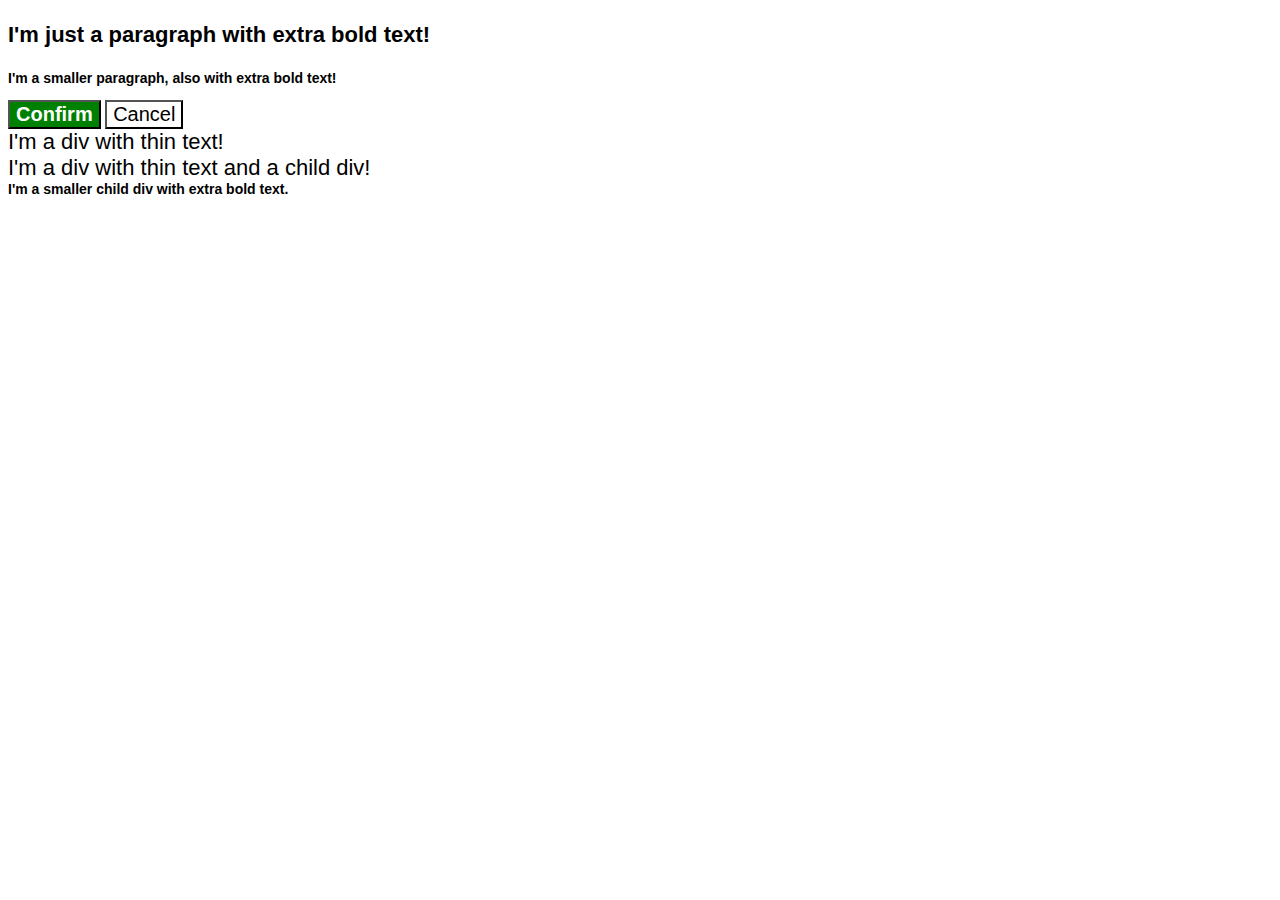
<file: foundations/cascade/01-cascade-fix/index.html>
<!DOCTYPE html>
<html lang="en">
  
  <head>
    <meta charset="UTF-8">
    <meta http-equiv="X-UA-Compatible" content="IE=edge">
    <meta name="viewport" content="width=device-width, initial-scale=1.0">
    <title>Fix the Cascade</title>
    <link rel="stylesheet" href="style.css">
  </head>
  <body>
    <p class="para">I'm just a paragraph with extra bold text!</p>
    <p class="para small-para">I'm a smaller paragraph, also with extra bold text!</p>

    <button id="confirm-button" class="button confirm">Confirm</button>
    <button id="cancel-button" class="button cancel">Cancel</button>

    <div class="text">I'm a div with thin text!</div>
    <div class="text">I'm a div with thin text and a child div!
      <div class="text child">I'm a smaller child div with extra bold text.</div>
    </div>
  </body>
</html>
</file>
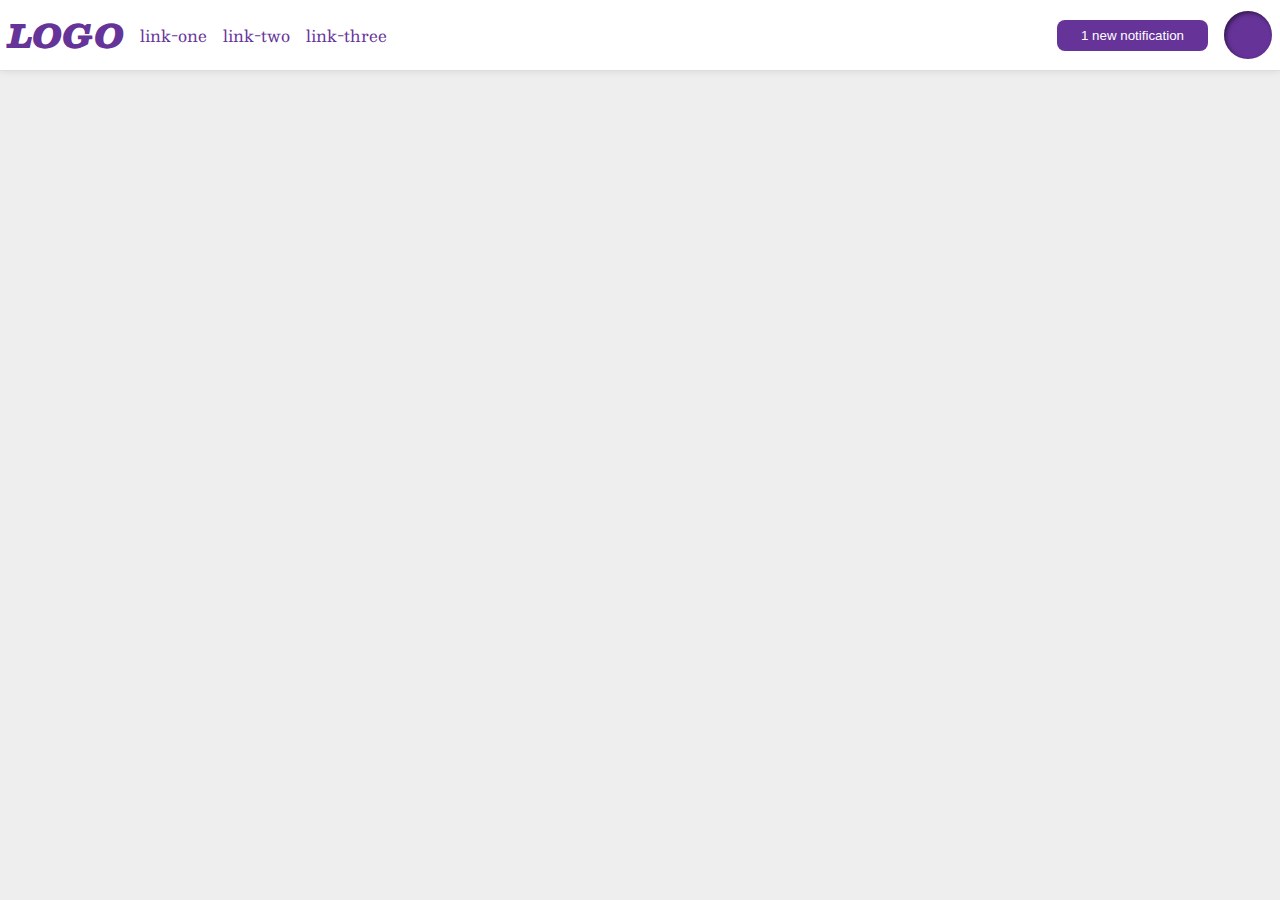
<file: foundations/flex/03-flex-header-2/index.html>
<!DOCTYPE html>
<html lang="en">
  <head>
    <meta charset="UTF-8">
    <meta http-equiv="X-UA-Compatible" content="IE=edge">
    <meta name="viewport" content="width=device-width, initial-scale=1.0">
    <title>Flex Header 2</title>
    <link rel="stylesheet" href="style.css">
  </head>
  <body>
    <div class="header">
      <div class="left">
       <div class="logo">
        LOGO
       </div>
       <ul class="links">
        <li><a href="https://google.com">link-one</a></li>
        <li><a href="https://google.com">link-two</a></li>
        <li><a href="https://google.com">link-three</a></li>
       </ul>
      </div>
      <div class="right">
       <button class="notifications">
        1 new notification
      </button>
      <div class="profile-image"></div>
    </div>
    </div>
  </body>
</html>
</file>
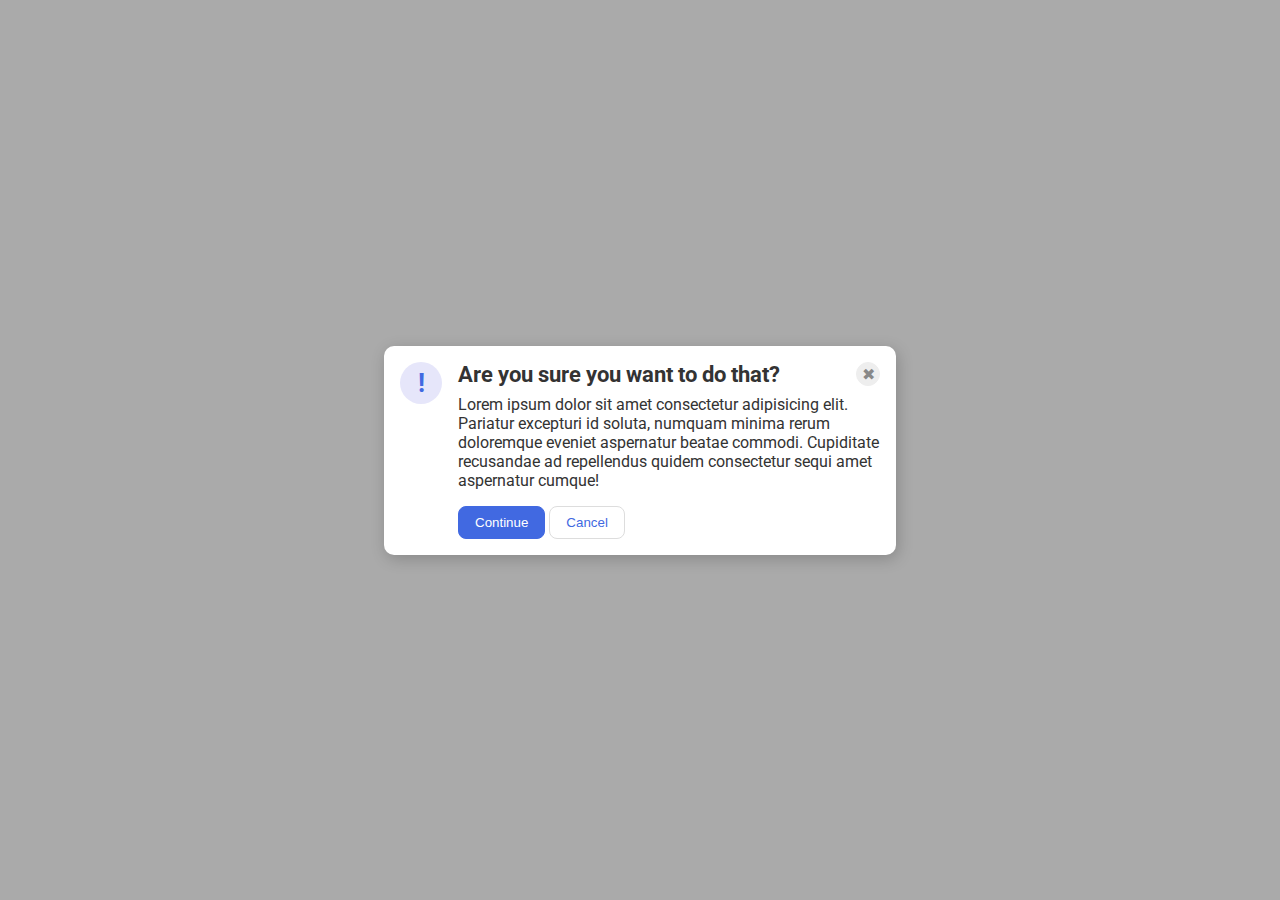
<file: foundations/flex/05-flex-modal/index.html>
<!DOCTYPE html>
<html lang="en">
  <head>
    <meta charset="UTF-8">
    <meta http-equiv="X-UA-Compatible" content="IE=edge">
    <meta name="viewport" content="width=device-width, initial-scale=1.0">
    <link rel="stylesheet" href="style.css">
    <title>Modal</title>
  </head>
  <body>
  <div class="modal">
    
  <div class="icon">!</div>
    <div class="skibidi">
      <div class="header">Are you sure you want to do that?
      <button class="close-button">✖</button>
    </div>
      <div class="text">Lorem ipsum dolor sit amet consectetur adipisicing elit. Pariatur excepturi id soluta, numquam minima rerum doloremque eveniet aspernatur beatae commodi. Cupiditate recusandae ad repellendus quidem consectetur sequi amet aspernatur cumque!</div>
      <button class="continue">Continue</button>
      <button class="cancel">Cancel</button>
    </div>
  </div>
  </body>
</html>
</file>
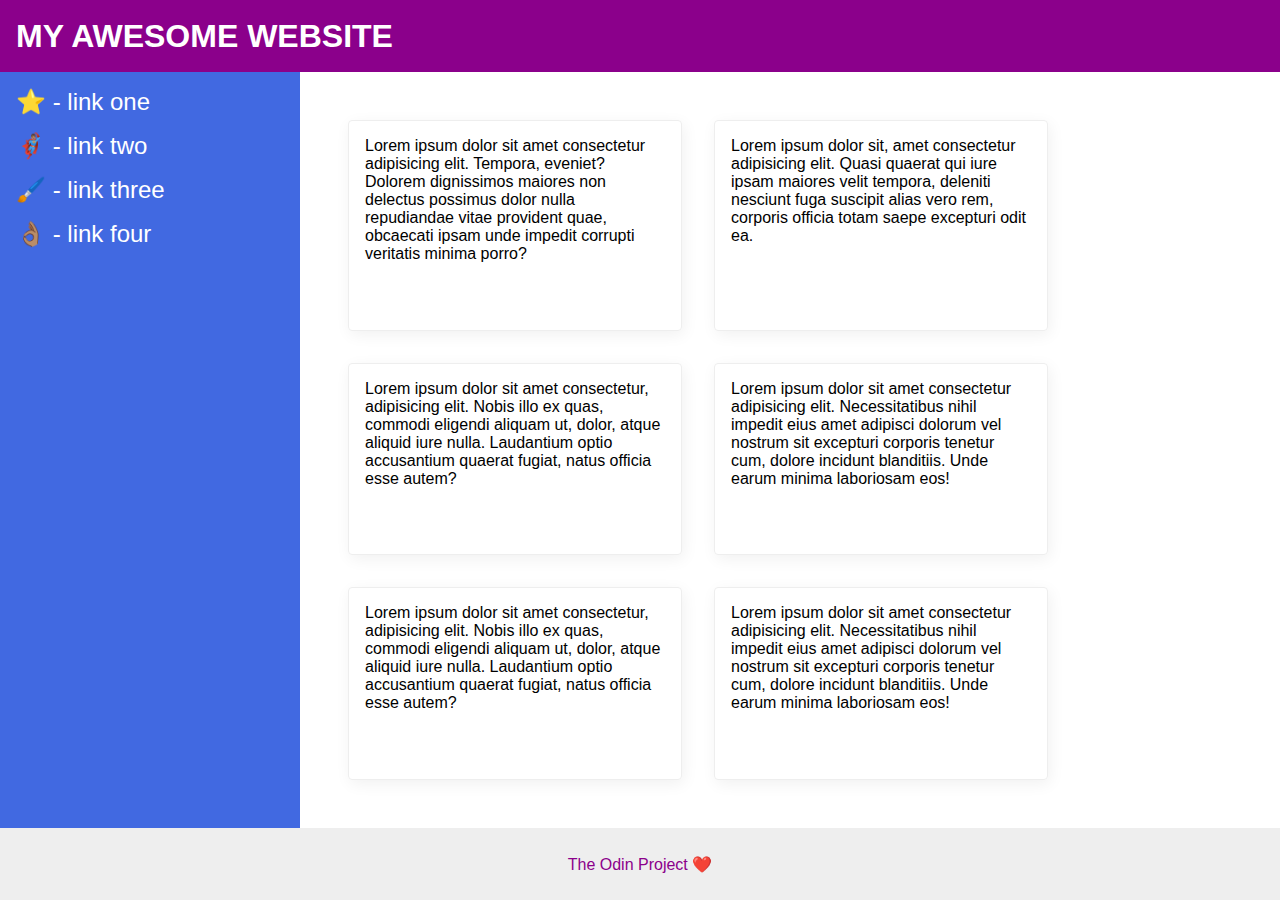
<file: foundations/flex/07-flex-layout-2/index.html>
<!DOCTYPE html>
<html lang="en">
  <head>
    <meta charset="UTF-8">
    <meta http-equiv="X-UA-Compatible" content="IE=edge">
    <meta name="viewport" content="width=device-width, initial-scale=1.0">
    <title>The Holy Grail</title>
    <link rel="stylesheet" href="style.css">
  </head>
  <body>
    <div class="header">
      MY AWESOME WEBSITE
    </div>
   <div class="group">
    <div class="sidebar">
      <ul>
        <li><a href="#">⭐ - link one</a></li>
        <li><a href="#">🦸🏽‍♂️ - link two</a></li>
        <li><a href="#">🖌️ - link three</a></li>
        <li><a href="#">👌🏽 - link four</a></li>
      </ul>
    </div>
  <div class="cards">
    <div class="card">Lorem ipsum dolor sit amet consectetur adipisicing elit. Tempora, eveniet? Dolorem dignissimos maiores non delectus possimus dolor nulla repudiandae vitae provident quae, obcaecati ipsam unde impedit corrupti veritatis minima porro?</div>
    <div class="card">Lorem ipsum dolor sit, amet consectetur adipisicing elit. Quasi quaerat qui iure ipsam maiores velit tempora, deleniti nesciunt fuga suscipit alias vero rem, corporis officia totam saepe excepturi odit ea.</div>
    <div class="card">Lorem ipsum dolor sit amet consectetur, adipisicing elit. Nobis illo ex quas, commodi eligendi aliquam ut, dolor, atque aliquid iure nulla. Laudantium optio accusantium quaerat fugiat, natus officia esse autem?</div>
    <div class="card">Lorem ipsum dolor sit amet consectetur adipisicing elit. Necessitatibus nihil impedit eius amet adipisci dolorum vel nostrum sit excepturi corporis tenetur cum, dolore incidunt blanditiis. Unde earum minima laboriosam eos!</div>
    <div class="card">Lorem ipsum dolor sit amet consectetur, adipisicing elit. Nobis illo ex quas, commodi eligendi aliquam ut, dolor, atque aliquid iure nulla. Laudantium optio accusantium quaerat fugiat, natus officia esse autem?</div>
    <div class="card">Lorem ipsum dolor sit amet consectetur adipisicing elit. Necessitatibus nihil impedit eius amet adipisci dolorum vel nostrum sit excepturi corporis tenetur cum, dolore incidunt blanditiis. Unde earum minima laboriosam eos!</div>
  </div>
</div>  
    <div class="footer">
      The Odin Project ❤️
    </div>
  </body>
</html>
</file>
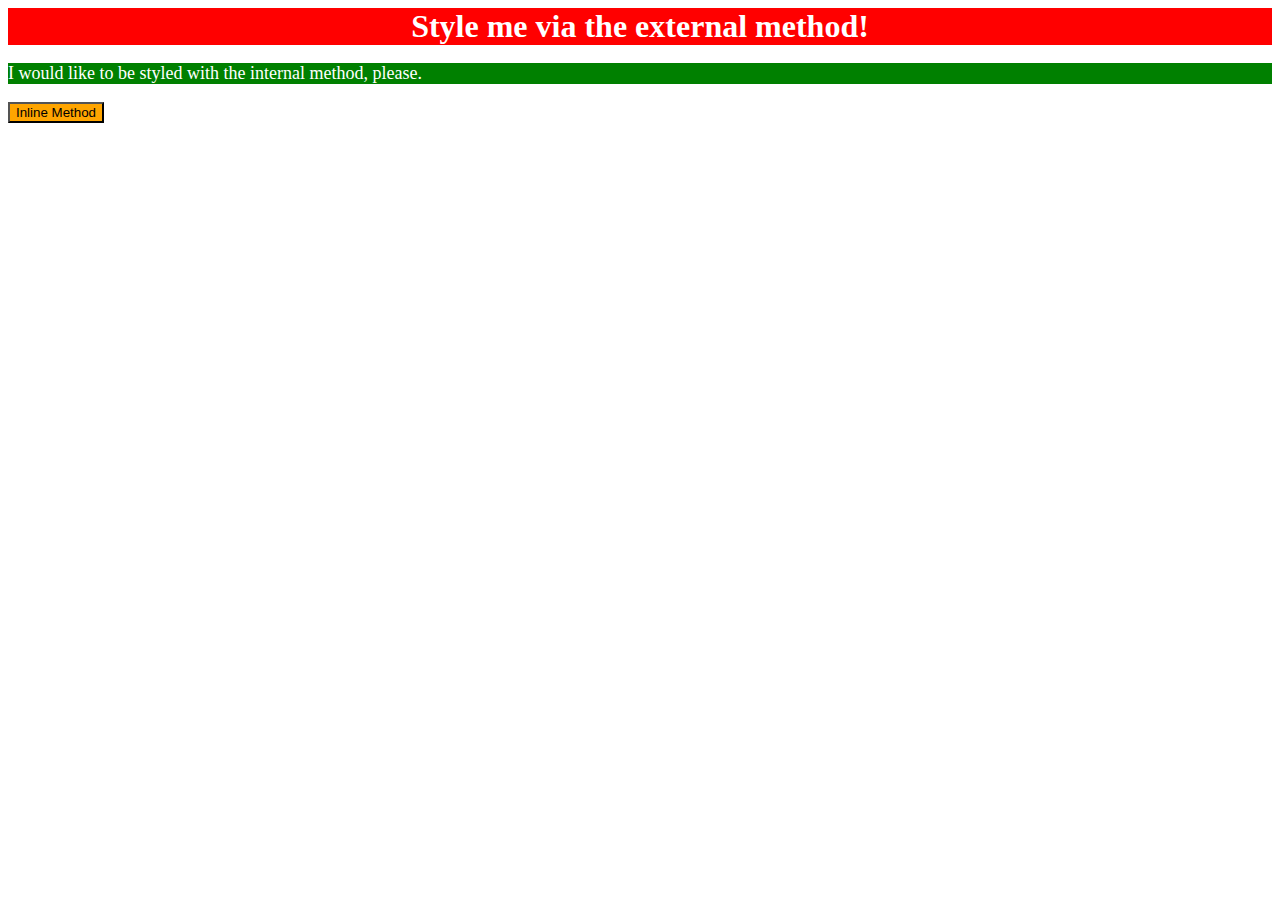
<file: foundations/intro-to-css/01-css-methods/index.html>
<!DOCTYPE html>
<html lang="en">
  <head>
    <meta charset="UTF-8">
    <meta http-equiv="X-UA-Compatible" content="IE=edge">
    <meta name="viewport" content="width=device-width, initial-scale=1.0">
    <title>Methods for Adding CSS</title>
    <link rel="stylesheet" href="styles.css">
     <style>
      p {
        color: white;
        background-color: green;
        font-size: 18px;
      }

    </style>
  </head>
  <body>
    <div>Style me via the external method!</div>
    <p>I would like to be styled with the internal method, please.</p>
    <button style="background-color: orange; font-size: 18;">Inline Method</button>
  </body>
</html>
</file>
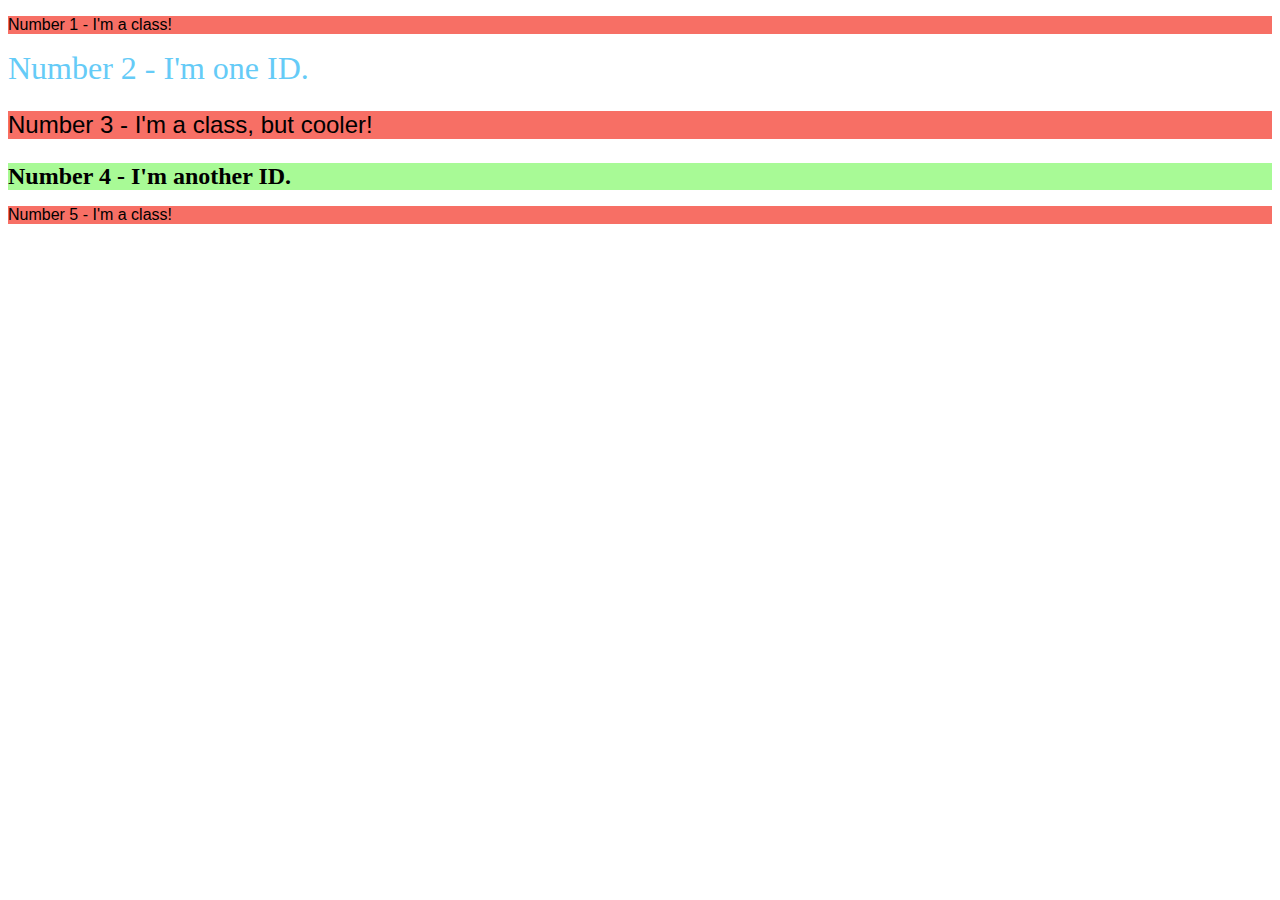
<file: foundations/intro-to-css/02-class-id-selectors/index.html>
<!DOCTYPE html>
<html lang="en">
  <head>
    <meta charset="UTF-8">
    <meta http-equiv="X-UA-Compatible" content="IE=edge">
    <meta name="viewport" content="width=device-width, initial-scale=1.0">
    <title>Class and ID Selectors</title>
    <link rel="stylesheet" href="style.css">
  </head>
  <body>
    <p>Number 1 - I'm a class!</p>
    <div class="n2">Number 2 - I'm one ID.</div>
    <p class="n3">Number 3 - I'm a class, but cooler!</p>
    <div class="n4">Number 4 - I'm another ID.</div>
    <p>Number 5 - I'm a class!</p>
  </body>
</html>
</file>
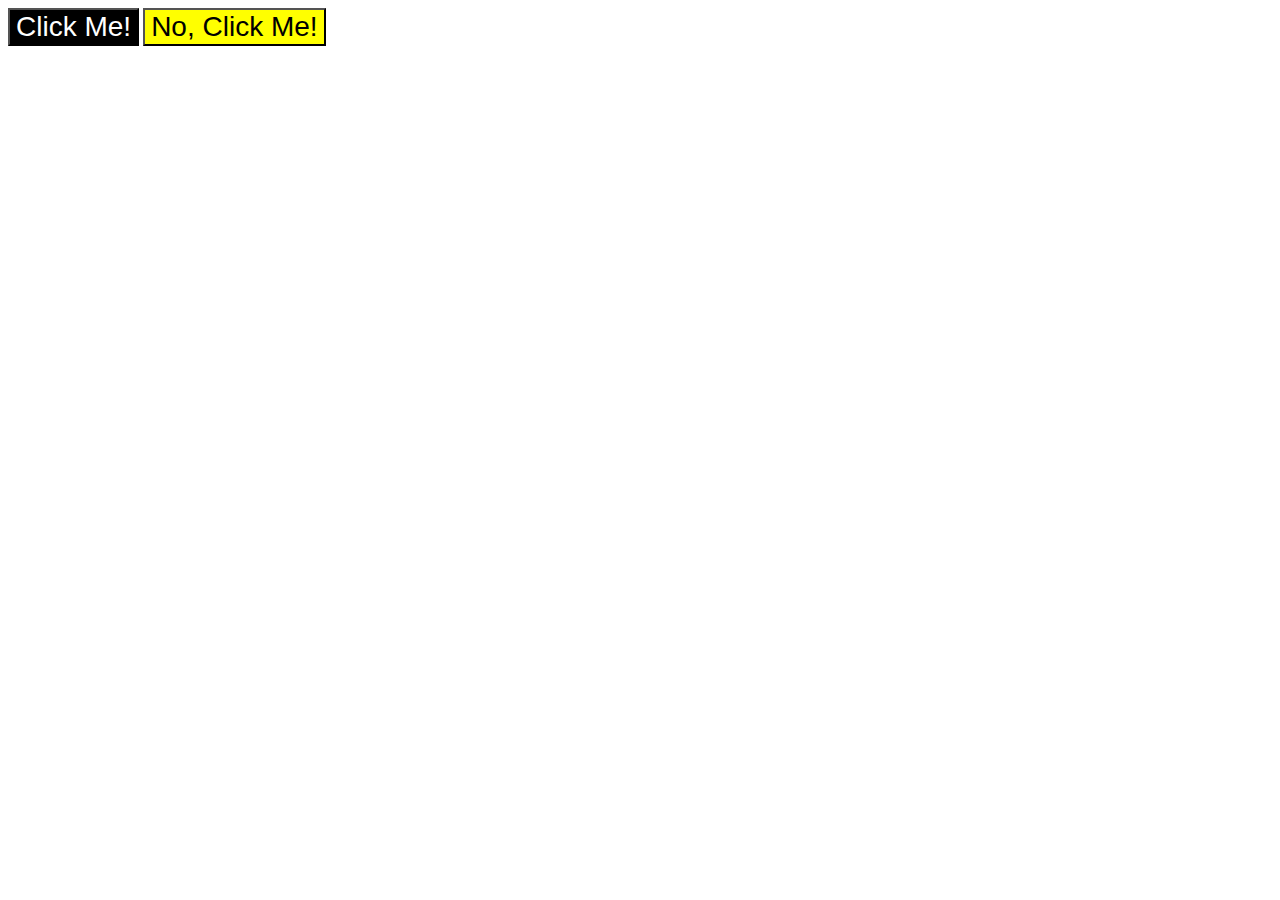
<file: foundations/intro-to-css/03-grouping-selectors/index.html>
<!DOCTYPE html>
<html lang="en">
  <head>
    <meta charset="UTF-8">
    <meta http-equiv="X-UA-Compatible" content="IE=edge">
    <meta name="viewport" content="width=device-width, initial-scale=1.0">
    <title>Grouping Selectors</title>
    <link rel="stylesheet" href="style.css">
  </head>
  <body>
    <button class="first">Click Me!</button>
    <button class="second">No, Click Me!</button>
  </body>
</html>
</file>
<file: foundations/cascade/01-cascade-fix/style.css>
body {
  font-family: Arial, Helvetica, sans-serif;
}

.para, 
.small-para {
  font-size: 22px;
  color: hsl(0, 0%, 0%);
  font-weight: 800;
}

.small-para {
  font-size: 14px;
}

button {
  background-color: rgb(255, 255, 255);
  color: rgb(0, 0, 0);
  font-size: 20px;
}

#confirm-button {
  background: green;
  color: white;
  font-weight: bold;
} 

div.text {
  color: rgb(0, 0, 0);
  font-size: 22px;
  font-weight: 100;
}

div.child {
  color: rgb(0, 0, 0);
  font-weight: 800;
  font-size: 14px;
}
</file>
<file: foundations/flex/03-flex-header-2/style.css>
/* this is some magical font-importing.  
you'll learn about it later. */
@import url('https://fonts.googleapis.com/css2?family=Besley:ital,wght@0,400;1,900&display=swap');

body {
  margin: 0;
  background: #eee;
  font-family: Besley, serif;
}

.header {
  background: white;
  border-bottom: 1px solid #ddd;
  box-shadow: 0 0 8px rgba(0,0,0,.1);
  display: flex;
  justify-content: space-between;
  padding: 8px;
}

.profile-image {
  background: rebeccapurple;
  box-shadow: inset 2px 2px 4px rgba(0,0,0,.5);
  border-radius: 50%;
  width: 48px;
  height: 48px;
}

.logo {
  color: rebeccapurple;
  font-size: 32px;
  font-weight: 900;
  font-style: italic;
}

button {
  border: none;
  border-radius: 8px;
  background: rebeccapurple;
  color: white;
  padding: 8px 24px;
}

a {
  /* this removes the line under our links */
  text-decoration: none;
  color: rebeccapurple;
}

ul {
  list-style-type: none;
  display: flex;
  margin: 0;
  padding: 0;
  gap: 16px;
}

.left, .right{
  display: flex;
  align-items: center;
  gap: 16px;
}
</file>
<file: foundations/flex/05-flex-modal/style.css>
@import url('https://fonts.googleapis.com/css2?family=Roboto:wght@400;700&display=swap');

html, body {
  height: 100%;
}

body {
  font-family: Roboto, sans-serif;
  margin: 0;
  background: #aaa;
  color: #333;
  /* I'll give you this one for free lol */
  display: flex;
  align-items: center;
  justify-content: center;
}

.modal {
  background: white;
  width: 480px;
  border-radius: 10px;
  box-shadow: 2px 4px 16px rgba(0,0,0,.2);
  display: flex;
  padding: 16px;
  margin: 16px;
}

.icon {
  color: royalblue;
  font-size: 26px;
  font-weight: 700;
  background: lavender;
  width: 42px;
  height: 42px;
  border-radius: 50%;
  display: flex;
  align-items: center;
  justify-content: center;
  flex-shrink: 0;
  margin-right: 16px;
}

.close-button {
  background: #eee;
  border-radius: 50%;
  color: #888;
  font-weight: 400;
  font-size: 16px;
  height: 24px;
  width: 24px;
  display: flex;
  align-items: center;
  justify-content: center;
  border: 1px solid #eee;
  padding: 0;
}

button {
  cursor: pointer;
  padding: 8px 16px;
  border-radius: 8px;
}

button.continue {
  background: royalblue;
  border: 1px solid royalblue;
  color: white;
}

button.cancel {
  background: white;
  border: 1px solid #ddd;
  color: royalblue;
}

.header{
  font-weight: 700;
  font-size: 22px;
  display: flex;
  align-items: center;
  justify-content: space-between;
  margin-bottom: 8px;
}

.text{
  margin-bottom: 16px;
}
</file>
<file: foundations/flex/07-flex-layout-2/style.css>
body {
  font-family: -apple-system, BlinkMacSystemFont, 'Segoe UI', Roboto, Oxygen, Ubuntu, Cantarell, 'Open Sans', 'Helvetica Neue', sans-serif;
  margin: 0;
  min-height: 100vh;
  display: flex;
  flex-direction: column;
}

.header {
  height: 72px;
  background: darkmagenta;
  color: white;
  display: flex;
  font-size: 32px;
  font-weight: 900;
  align-items: center;
  padding: 0px 16px;
}

.footer {
  height: 72px;
  background: #eee;
  color: darkmagenta;
  display: flex;
  align-items: center;
  justify-content: center;
}

.group{
  flex: 1;
  display: flex;
}

.sidebar {
  width: 300px;
  background: royalblue;
  box-sizing: border-box;
  flex-shrink: 0;
  padding: 16px;
}

.card {

  border: 1px solid #eee;
  box-shadow: 2px 4px 16px rgba(0,0,0,.06);
  border-radius: 4px;
  padding: 16px;
  width: 300px;

}

.cards{
  padding: 48px;
  display: flex;
  flex-wrap: wrap;
  gap: 32px;
}

ul{
  list-style-type: none;
  margin: 0;
  padding: 0;
}

li{
  margin-bottom: 16px;
}

a{
  text-decoration: none;
  color: white;
  font-size: 24px;
}
</file>
<file: foundations/intro-to-css/01-css-methods/styles.css>
div {
color: white; 
background-color: red; 
font-size: 32px;
text-align: center; 
font-weight: bold;
}
</file>
<file: foundations/intro-to-css/02-class-id-selectors/style.css>
p{
    background-color: #f76f65;
    font-family: Verdana, sans-serif;
}
.n2{
    color: #65cbf7;
    font-size: 32px;
}
.n3{
    font-size: 24px;
}
.n4{
    background-color: #a8fa96;
    font-size: 24px;
    font-weight: bold;
}
</file>
<file: foundations/intro-to-css/03-grouping-selectors/style.css>
button{
    font-size: 28px;
    font-family: 'Helvetica','Times New Roman', 'serif sans-serif';
}

.first{
    color: white;
    background-color: black;
}

.second{
    background-color: yellow;
}
</file>
